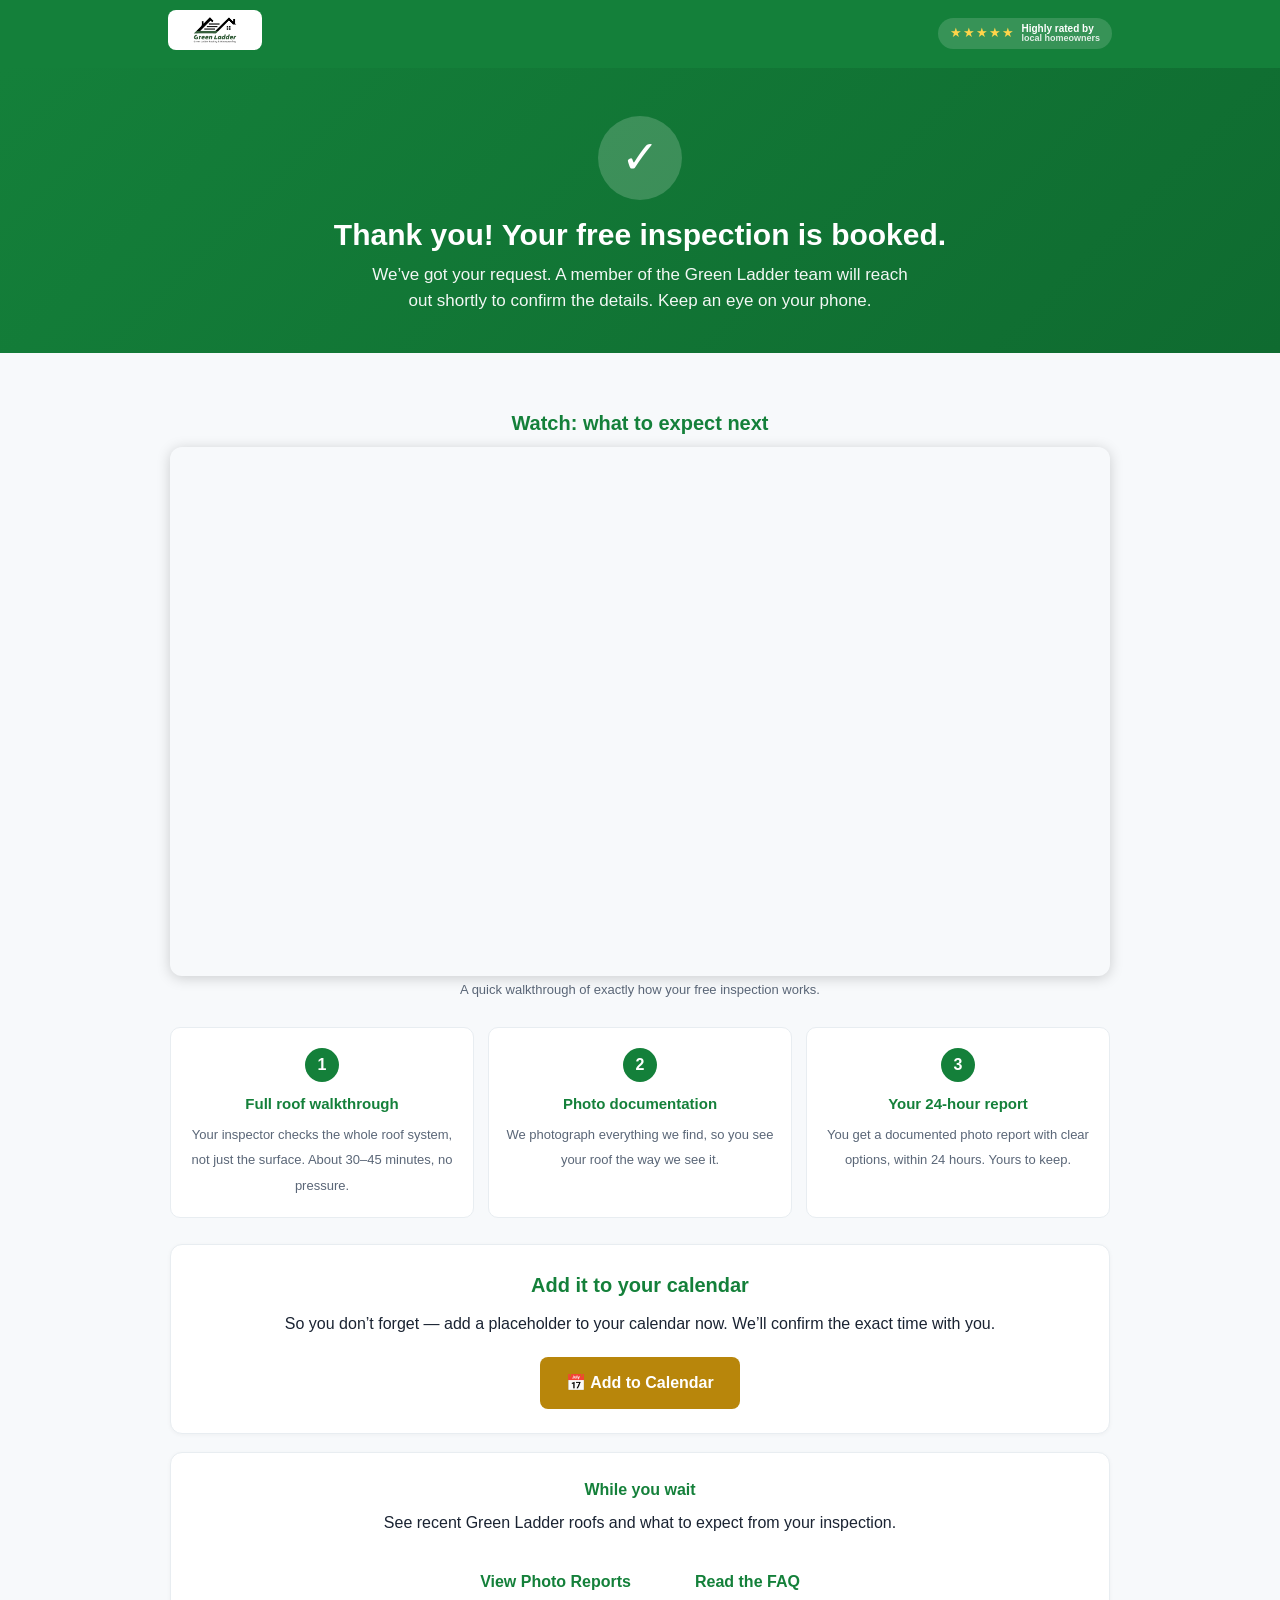
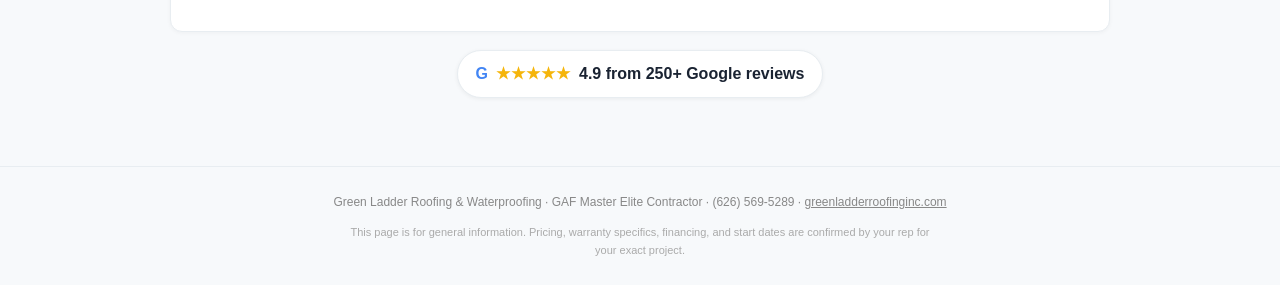
<file: thank-you.html>
<!DOCTYPE html><html lang="en"><head><meta charset="UTF-8"><meta name="viewport" content="width=device-width,initial-scale=1">
<title>Thank You for Booking | Green Ladder Roofing</title>
<meta name="description" content="Thanks for booking your free roof inspection with Green Ladder Roofing. Here is what happens next.">
<meta name="robots" content="noindex,follow">
<meta property="og:title" content="Thank You for Booking Your Free Roof Inspection | Green Ladder Roofing">
<meta property="og:description" content="Your free roof inspection is booked. Here is what happens next.">
<meta property="og:type" content="website">
<meta property="og:image" content="https://inspection.greenladderroofinginc.com/assets/img/web2.jpg">
<meta property="og:url" content="https://inspection.greenladderroofinginc.com/thank-you">
<link rel="canonical" href="https://inspection.greenladderroofinginc.com/thank-you">
<link rel="stylesheet" href="assets/style.css">
<style>
.topnav{background:#14803a}.topnav-in{max-width:980px;margin:0 auto;padding:10px 18px;display:flex;align-items:center;justify-content:space-between}
.topnav-in img{height:40px;background:#fff;border-radius:8px;padding:3px 8px}
.topbadge{display:flex;align-items:center;gap:6px;background:rgba(255,255,255,.15);border-radius:30px;padding:5px 12px}
.topbadge .s{color:#ffd54a;font-size:13px;letter-spacing:1px}.topbadge .t{font-size:10px;color:#fff;font-weight:700;line-height:1.1}.topbadge .t span{display:block;opacity:.85;font-weight:600;font-size:9px}
.ty-hero{background:linear-gradient(135deg,#14803a,#0f6b30);color:#fff;text-align:center;padding:48px 18px 40px}
.ty-check{width:84px;height:84px;border-radius:50%;background:rgba(255,255,255,.18);display:flex;align-items:center;justify-content:center;margin:0 auto 18px;font-size:46px;animation:pop .5s ease}
@keyframes pop{0%{transform:scale(0);opacity:0}70%{transform:scale(1.15)}100%{transform:scale(1);opacity:1}}
.ty-hero h1{font-size:30px;margin:0 0 10px;line-height:1.15}
.ty-hero p{font-size:17px;opacity:.95;max-width:560px;margin:0 auto;line-height:1.5}
.steps{display:grid;grid-template-columns:1fr 1fr 1fr;gap:14px;margin:26px 0}
.steps .c{background:#fff;border:1px solid #e8edf1;border-radius:10px;padding:20px 16px;text-align:center}
.steps .c .num{width:34px;height:34px;border-radius:50%;background:#14803a;color:#fff;font-weight:800;display:flex;align-items:center;justify-content:center;margin:0 auto 10px;font-size:16px}
.steps .c b{display:block;color:#14803a;margin-bottom:5px;font-size:15px}
.steps .c span{font-size:13px;color:#5a6677;line-height:1.45}
.vidwrap{position:relative;padding-bottom:56.25%;height:0;border-radius:12px;overflow:hidden;margin:8px 0 4px;box-shadow:0 2px 14px rgba(0,0,0,.18)}
.vidwrap iframe{position:absolute;top:0;left:0;width:100%;height:100%;border:0}
.vidlabel{text-align:center;color:#5a6677;font-size:13px;margin:0 0 18px}
@media(max-width:600px){.steps{grid-template-columns:1fr}.btn{width:100%;margin:6px 0;text-align:center}.btn-row{display:flex;flex-direction:column}.ty-hero h1{font-size:25px}}
</style>
<script async src="https://www.googletagmanager.com/gtag/js?id=G-YWZ9KR72C7"></script>
<script>window.dataLayer=window.dataLayer||[];function gtag(){dataLayer.push(arguments);}gtag('js',new Date());gtag('config','G-YWZ9KR72C7');
/* Conversion event: fires on this thank-you page load = a completed booking */
gtag('event','inspection_booked',{page:location.pathname,value:1});
gtag('event','conversion',{send_to:'G-YWZ9KR72C7',event_category:'lead',event_label:'inspection_booked'});
</script>
<!-- Meta Pixel: fire Lead conversion on booking thank-you load -->
<script>
!function(f,b,e,v,n,t,s){if(f.fbq)return;n=f.fbq=function(){n.callMethod?n.callMethod.apply(n,arguments):n.queue.push(arguments)};if(!f._fbq)f._fbq=n;n.push=n;n.loaded=!0;n.version='2.0';n.queue=[];t=b.createElement(e);t.async=!0;t.src=v;s=b.getElementsByTagName(e)[0];s.parentNode.insertBefore(t,s)}(window,document,'script','https://connect.facebook.net/en_US/fbevents.js');
fbq('init','1957031989024873');
fbq('track','PageView');
fbq('track','Lead',{content_name:'Free Roof Inspection Booked'});
</script>
<noscript><img height="1" width="1" style="display:none" src="https://www.facebook.com/tr?id=1957031989024873&ev=Lead&noscript=1"/></noscript>
<!-- End Meta Pixel -->
</head><body>
<div class="topnav"><div class="topnav-in">
<a href="/"><img src="assets/img/official-logo-pill.png" alt="Green Ladder Roofing"></a>
<div class="topbadge"><span class="s">&#9733;&#9733;&#9733;&#9733;&#9733;</span><span class="t">Highly rated by<span>local homeowners</span></span></div>
</div></div>

<div class="ty-hero">
<div class="ty-check">&#10003;</div>
<h1>Thank you! Your free inspection is booked.</h1>
<p>We&rsquo;ve got your request. A member of the Green Ladder team will reach out shortly to confirm the details. Keep an eye on your phone.</p>
</div>

<div class="wrap">
<h2 style="text-align:center;color:#14803a;margin:24px 0 4px">Watch: what to expect next</h2>
<div class="vidwrap"><iframe src="https://www.youtube.com/embed/WnpJIG2hFNM" title="What to Expect at Your Free Roof Inspection | Green Ladder Roofing" allowfullscreen loading="lazy"></iframe></div>
<p class="vidlabel">A quick walkthrough of exactly how your free inspection works.</p>

<div class="steps">
<div class="c"><div class="num">1</div><b>Full roof walkthrough</b><span>Your inspector checks the whole roof system, not just the surface. About 30&ndash;45 minutes, no pressure.</span></div>
<div class="c"><div class="num">2</div><b>Photo documentation</b><span>We photograph everything we find, so you see your roof the way we see it.</span></div>
<div class="c"><div class="num">3</div><b>Your 24-hour report</b><span>You get a documented photo report with clear options, within 24 hours. Yours to keep.</span></div>
</div>

<div class="card" style="text-align:center">
<h2 style="margin-top:0">Add it to your calendar</h2>
<p>So you don&rsquo;t forget &mdash; add a placeholder to your calendar now. We&rsquo;ll confirm the exact time with you.</p>
<div class="btn-row"><a class="btn solid" id="addcal" href="#">&#128197; Add to Calendar</a></div>
</div>

<div class="card" style="text-align:center">
<h3 style="margin-top:0">While you wait</h3>
<p>See recent Green Ladder roofs and what to expect from your inspection.</p>
<div class="btn-row"><a class="btn" href="/#report">View Photo Reports</a><a class="btn" href="/#faq">Read the FAQ</a></div>
</div>

<div style="text-align:center;margin:18px 0"><a class="gbadge" href="https://www.greenladderroofinginc.com/reviews/" target="_blank"><span class="g">G</span><span class="stars">&#9733;&#9733;&#9733;&#9733;&#9733;</span> 4.9 from 250+ Google reviews</a></div>
</div>

<div class="foot">Green Ladder Roofing &amp; Waterproofing &middot; GAF Master Elite Contractor &middot; (626) 569-5289 &middot; <a href="https://greenladderroofinginc.com">greenladderroofinginc.com</a>
<div class="disclaim">This page is for general information. Pricing, warranty specifics, financing, and start dates are confirmed by your rep for your exact project.</div></div>
<script>
/* Add-to-calendar: build an .ics placeholder for the inspection */
document.getElementById('addcal').addEventListener('click',function(e){
  e.preventDefault();
  function fmt(d){return d.toISOString().replace(/[-:]/g,'').split('.')[0]+'Z';}
  var start=new Date(Date.now()+2*864e5); start.setHours(10,0,0,0); /* placeholder: 2 days out, 10am */
  var end=new Date(start.getTime()+45*6e4);
  var ics=['BEGIN:VCALENDAR','VERSION:2.0','PRODID:-//Green Ladder Roofing//Inspection//EN','BEGIN:VEVENT',
    'UID:'+Date.now()+'@greenladderroofinginc.com','DTSTAMP:'+fmt(new Date()),'DTSTART:'+fmt(start),'DTEND:'+fmt(end),
    'SUMMARY:Green Ladder Roofing - Free Roof Inspection (time to be confirmed)',
    'DESCRIPTION:Your free roof inspection with Green Ladder Roofing. Our team will confirm the exact time with you. Questions? Call or text (626) 569-5289.',
    'LOCATION:Your home','BEGIN:VALARM','TRIGGER:-PT2H','ACTION:DISPLAY','DESCRIPTION:Green Ladder Roof Inspection reminder','END:VALARM',
    'END:VEVENT','END:VCALENDAR'].join('\r\n');
  var blob=new Blob([ics],{type:'text/calendar'});
  var a=document.createElement('a'); a.href=URL.createObjectURL(blob); a.download='green-ladder-roof-inspection.ics';
  document.body.appendChild(a); a.click(); document.body.removeChild(a);
  if(window.gtag)gtag('event','add_to_calendar',{page:location.pathname});
});
</script>
</body></html>
</file>
<file: assets/style.css>
*{box-sizing:border-box;margin:0;padding:0}
:root{--g:#14803a;--gd:#0f5f2c;--ink:#1a2332;--sub:#5a6677;--bg:#f7f9fb;--gold:#b8860b}
body{font-family:-apple-system,'Segoe UI',Helvetica,Arial,sans-serif;color:var(--ink);background:var(--bg);line-height:1.6}
a{color:var(--g)}
.nav{background:#fff;border-bottom:1px solid #e2e8ec;position:sticky;top:0;z-index:10}
.nav-in{max-width:880px;margin:0 auto;padding:12px 18px;display:flex;align-items:center;justify-content:space-between}
.nav-in img{height:38px}
.nav-badge{display:flex;align-items:center;gap:6px;background:#f4f8f5;border:1px solid #cfe3d6;border-radius:30px;padding:5px 12px}
.nav-badge .s{color:#f5b50a;font-size:13px;letter-spacing:1px}
.nav-badge .t{font-size:10px;color:var(--ink);font-weight:700;line-height:1.1}
.nav-badge .t span{display:block;color:var(--sub);font-weight:600;font-size:9px}
.hero{position:relative;color:#fff;padding:56px 22px;text-align:center;background:var(--g)}
.hero.photo{background-size:cover;background-position:center}
.hero.photo:before{content:"";position:absolute;inset:0;background:linear-gradient(rgba(15,95,44,.82),rgba(15,95,44,.9))}
.hero>*{position:relative;z-index:1}
.hero .kicker{font-size:12px;letter-spacing:2px;text-transform:uppercase;opacity:.9;font-weight:700}
.hero h1{font-size:30px;margin:8px 0 6px;line-height:1.2}
.hero p{font-size:16px;opacity:.95;max-width:600px;margin:0 auto}
.wrap{max-width:760px;margin:0 auto;padding:30px 20px}
.card{background:#fff;border:1px solid #e8edf1;border-radius:12px;padding:24px 26px;margin:18px 0;box-shadow:0 1px 4px rgba(0,0,0,.04)}
h2{color:var(--g);font-size:20px;margin-bottom:10px;margin-top:6px}
h3{color:var(--g);font-size:16px;margin:16px 0 4px}
p{margin:8px 0}
ul{list-style:none;margin:10px 0}
li{margin:10px 0;padding-left:28px;position:relative}
li:before{content:"\2713";position:absolute;left:0;top:0;color:var(--g);font-weight:800}
.photo-strip{width:100%;height:230px;object-fit:cover;border-radius:12px;margin:16px 0;display:block}
.box{border-left:4px solid var(--gold);background:#fffbe6;padding:14px 18px;border-radius:6px;margin:16px 0}
.cta{background:var(--g);color:#fff;border-radius:12px;padding:24px;margin:24px 0;text-align:center}
.cta h2{color:#fff}
.cta p{opacity:.95}
.btn{display:inline-block;background:#fff;color:var(--g);font-weight:700;text-decoration:none;padding:13px 26px;border-radius:8px;margin:8px 6px 0}
.btn.solid{background:var(--gold);color:#fff}
.btn-row{margin-top:12px}
.dl{display:inline-block;font-size:13px;color:var(--sub);text-decoration:none;margin-top:10px}
.dl:before{content:"\2193 ";font-weight:700}
.foot{text-align:center;color:#888;font-size:12px;padding:26px 20px;border-top:1px solid #e8edf1;margin-top:20px}
.foot a{color:#888}
.disclaim{font-size:11px;color:#aaa;max-width:600px;margin:12px auto 0}
/* hub grid */
.grid{display:grid;grid-template-columns:repeat(auto-fill,minmax(230px,1fr));gap:16px;margin-top:8px}
.tile{background:#fff;border:1px solid #e8edf1;border-radius:12px;overflow:hidden;text-decoration:none;color:var(--ink);box-shadow:0 1px 4px rgba(0,0,0,.04);transition:transform .12s,box-shadow .12s}
.tile:hover{transform:translateY(-2px);box-shadow:0 6px 16px rgba(0,0,0,.1)}
.tile img{width:100%;height:130px;object-fit:cover;display:block}
.tile .body{padding:14px 16px}
.tile .body b{color:var(--g);font-size:15px;display:block}
.tile .body span{font-size:13px;color:var(--sub)}
.gallery-grid{display:grid;grid-template-columns:repeat(auto-fill,minmax(220px,1fr));gap:14px}
.gallery-grid figure{background:#fff;border-radius:10px;overflow:hidden;box-shadow:0 1px 4px rgba(0,0,0,.06)}
.gallery-grid img{width:100%;height:170px;object-fit:cover;display:block}
.gallery-grid figcaption{padding:10px 12px}
.gallery-grid b{color:var(--g);font-size:14px;display:block}
.gallery-grid span{font-size:12px;color:var(--sub)}
@media(max-width:600px){.hero h1{font-size:24px}.wrap{padding:20px 14px}.card{padding:18px 16px}}

/* === mobile: convert tables to stacked cards (no horizontal overflow) === */
@media(max-width:560px){
 .tbl,.tbl tbody,.tbl tr,.tbl td,.tbl th{display:block;width:100%}
 .tbl{border:none}
 .tbl thead,.tbl tr:first-child:has(th){display:none}
 .tbl tr{background:#fff !important;border:1px solid #e2e8ec;border-radius:10px;margin:10px 0;padding:12px 14px;box-shadow:0 1px 3px rgba(0,0,0,.04)}
 .tbl td{border:none !important;padding:3px 0 !important}
 .tbl td:first-child{font-size:15px;color:var(--g)}
 .tbl td:first-child b{color:var(--g)}
 .tbl td:last-child{color:#5a6677;font-size:14px}
 .chk{margin-bottom:4px}
 .tabbar-in{padding-bottom:0}
 .tabbtn{font-size:13px;padding:13px 13px}
 .hero{padding:40px 18px}
 .hero h1{font-size:23px}
 .gallery-grid{grid-template-columns:1fr 1fr}
}
/* hide the header row of tables that use first row as <th> */
@media(max-width:560px){
 .tbl tr:first-child th{display:none}
 .tbl tr:has(th){display:none}
}

/* word-wrap safety everywhere */
.tbl td,.card p,.card li,.cap,.tile .body{overflow-wrap:break-word;word-wrap:break-word}

/* === mobile overflow + responsive fixes (Harry audit 2026-06-01) === */
html,body{max-width:100%;overflow-x:hidden}
.card,.cta,.hero,.wrap,.tile,.gallery-grid,.topnav-in>*{min-width:0}
.topnav-in{min-width:0;gap:10px}
.topbadge{flex-shrink:1;min-width:0}
@media(max-width:560px){
 .topnav-in{padding:10px 12px}
 .topnav-in img{height:34px;max-width:62%}
 .topbadge .t span{display:none}
 .topbadge{padding:5px 10px}
 .tabbar{overflow-x:auto;max-width:100vw}
 .tabbar-in{width:max-content;max-width:none}
 .hero h1,.hero p,.card,.intro,.cta{max-width:100%;overflow-wrap:anywhere}
 .btn-row{display:flex;flex-direction:column;gap:10px}
 .btn{width:100%;margin:0;text-align:center}
 .grid{grid-template-columns:1fr}
}

/* === local social-proof widget === */
#gl-proof{position:fixed;left:18px;bottom:18px;z-index:50;display:flex;align-items:center;gap:12px;
 background:#fff;border:1px solid #e2e8ec;border-radius:12px;box-shadow:0 6px 24px rgba(0,0,0,.16);
 padding:10px 14px 10px 10px;max-width:330px;
 transform:translateY(140%);opacity:0;transition:transform .45s cubic-bezier(.2,.8,.2,1),opacity .45s;pointer-events:auto}
#gl-proof.show{transform:translateY(0);opacity:1}
.gl-proof-img{width:52px;height:52px;border-radius:9px;object-fit:cover;flex:none}
.gl-proof-body{min-width:0}
.gl-proof-t{font-size:13.5px;font-weight:700;color:#1a2332;line-height:1.25}
.gl-proof-meta{font-size:11.5px;color:#5a6677;margin-top:3px}
.gl-proof-city{color:#14803a;font-weight:700}
.gl-proof-x{position:absolute;top:5px;right:7px;background:none;border:none;font-size:16px;color:#bbb;cursor:pointer;line-height:1;padding:2px}
.gl-proof-x:hover{color:#777}
@media(max-width:560px){#gl-proof{left:10px;right:10px;bottom:10px;max-width:none}}

/* === base table + intro + checklist styling (were missing) === */
.intro{font-size:16px;color:#3a4654;margin-bottom:14px;line-height:1.65}
.tbl{width:100%;border-collapse:collapse;margin:14px 0;font-size:14.5px}
.tbl th{background:#14803a;color:#fff;text-align:left;padding:11px 14px;font-weight:700;font-size:13.5px}
.tbl th:first-child{border-top-left-radius:8px}
.tbl th:last-child{border-top-right-radius:8px}
.tbl td{padding:11px 14px;border-bottom:1px solid #e8edf1;vertical-align:top;color:#3a4654}
.tbl tr:nth-child(even) td{background:#f7f9fb}
.tbl td:first-child{font-weight:600;color:#1a2332;width:38%}
.tbl td b{color:#14803a}
.chk{display:inline-block;width:16px;height:16px;border:2px solid #14803a;border-radius:4px;margin-right:8px;vertical-align:middle;position:relative;flex:none}
ul.q li{padding-left:28px}
.gl-proof-trust{font-size:10.5px;color:#14803a;font-weight:600;margin-top:5px;border-top:1px solid #eef2f4;padding-top:5px}

/* === overflow hard-guard + sticky CTA (Harry P0 2026-06-01) === */
html,body{max-width:100%;overflow-x:hidden;margin:0}
*{box-sizing:border-box}
.topnav-in,.tabbar-in,.wrap{max-width:980px;width:100%;box-sizing:border-box}
img,iframe,video{max-width:100%}
/* sticky bottom CTA bar */
.sticky-cta{position:fixed;left:0;right:0;bottom:0;z-index:60;display:none;gap:8px;padding:10px 12px;background:rgba(255,255,255,.97);border-top:1px solid #e2e8ec;box-shadow:0 -3px 14px rgba(0,0,0,.1)}
.sticky-cta a{flex:1;text-align:center;text-decoration:none;font-weight:700;font-size:14px;padding:13px 8px;border-radius:9px}
.sticky-cta .scall{background:var(--g);color:#fff}
.sticky-cta .stext{background:var(--gold);color:#fff}
.sticky-cta .ssec{background:#fff;color:var(--g);border:2px solid var(--g)}
@media(max-width:760px){.sticky-cta{display:flex} body{padding-bottom:72px}}

/* === TRUST STACK (2026-06-01) === */
.trustbar{background:#0f5f2c;color:#fff;font-size:13px;font-weight:600}
.trustbar-in{max-width:980px;margin:0 auto;padding:9px 14px;display:flex;flex-wrap:wrap;gap:8px 18px;align-items:center;justify-content:center;text-align:center}
.trustbar span{display:inline-flex;align-items:center;gap:5px;white-space:nowrap}
.trustbar .gold{color:#ffd54a}
.numbers{display:grid;grid-template-columns:repeat(4,1fr);gap:14px;margin:20px 0}
.numbers .n{background:#fff;border:1px solid #e8edf1;border-radius:12px;padding:18px 12px;text-align:center;box-shadow:0 1px 4px rgba(0,0,0,.05)}
.numbers .n b{display:block;font-size:26px;color:#14803a;font-weight:800;line-height:1}
.numbers .n span{font-size:12.5px;color:#5a6677;margin-top:6px;display:block}
.reviews-row{display:grid;grid-template-columns:repeat(3,1fr);gap:14px;margin:16px 0}
.rev{background:#fff;border:1px solid #e8edf1;border-radius:12px;padding:18px;box-shadow:0 1px 4px rgba(0,0,0,.05)}
.rev .stars{color:#f5b50a;font-size:15px;letter-spacing:1px}
.rev p{font-size:14px;color:#3a4654;margin:8px 0;line-height:1.5}
.rev .who{font-size:13px;color:#14803a;font-weight:700}
.gbadge{display:inline-flex;align-items:center;gap:8px;background:#fff;border:1px solid #e8edf1;border-radius:30px;padding:10px 18px;text-decoration:none;color:#1a2332;font-weight:700;box-shadow:0 1px 4px rgba(0,0,0,.06)}
.gbadge .g{color:#4285F4;font-weight:800}.gbadge .stars{color:#f5b50a;letter-spacing:1px}
.guarantee{background:#f4f8f5;border:1.5px solid #14803a;border-radius:12px;padding:20px 22px;margin:18px 0}
.guarantee h3{color:#14803a;margin:0 0 8px}
.guarantee ul{margin:0}
.fin{background:#fffbe6;border-left:4px solid #b8860b;border-radius:8px;padding:16px 20px;margin:18px 0}
.fin b{color:#b8860b}
@media(max-width:600px){.numbers{grid-template-columns:1fr 1fr}.reviews-row{grid-template-columns:1fr}.trustbar-in{font-size:12px;gap:6px 12px}}

/* === certification badge row + mascot (2026-06-01) === */
.badges{display:flex;flex-wrap:wrap;align-items:center;justify-content:center;gap:18px 26px;padding:22px 18px;background:#fff;border-radius:12px;border:1px solid #e8edf1;margin:18px 0;box-shadow:0 1px 4px rgba(0,0,0,.05)}
.badges img{height:60px;max-width:150px;width:auto;object-fit:contain;vertical-align:middle}
.badges .gr{height:50px}
.badges-label{width:100%;text-align:center;font-size:12px;letter-spacing:1px;text-transform:uppercase;color:#8a97a5;font-weight:700;margin-bottom:2px}
.hero-mascot{position:absolute;right:4%;bottom:0;height:88%;max-height:340px;z-index:2;pointer-events:none}
@media(max-width:760px){.badges{gap:16px}.badges img{height:56px}.badges .gr{height:46px}.hero-mascot{display:none}}

/* team photo block */
.teamphoto{margin:0 0 16px}
.teamphoto img{width:100%;border-radius:12px;display:block;box-shadow:0 2px 10px rgba(0,0,0,.12)}
.teamphoto .cap{text-align:center;font-size:13px;color:#5a6677;margin-top:8px}

/* make <button class="btn"> look identical to <a class="btn"> */
button.btn{font-family:inherit;font-size:inherit;line-height:inherit;border:1px solid var(--line,#d8dee6);cursor:pointer;-webkit-appearance:none;appearance:none}
button.btn.solid{border-color:transparent}
</file>
